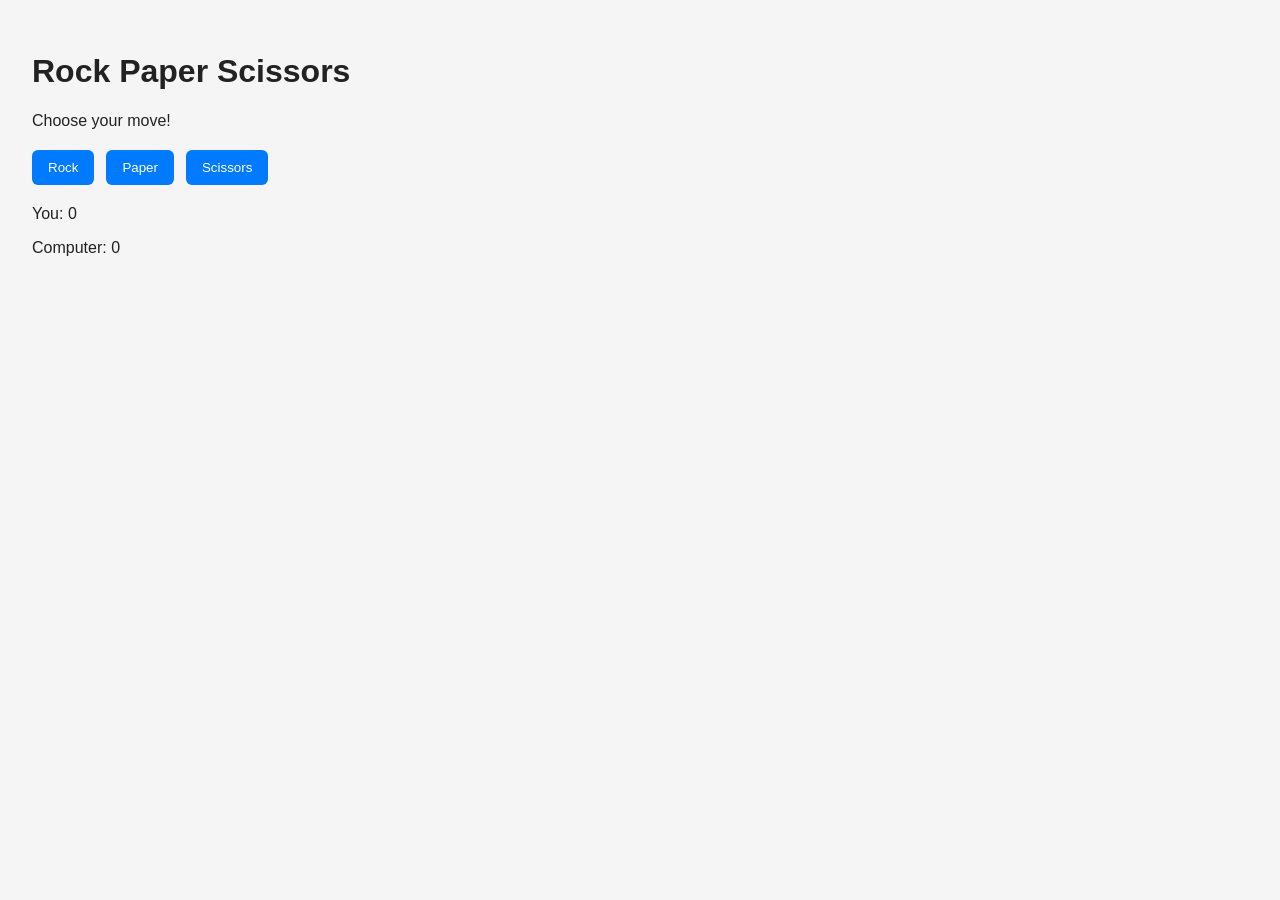
<file: RockPaperScissors_Buggy/index.html>
<!doctype html>
<html>
  <head>
    <meta charset="UTF-8" />
    <title>Rock Paper Scissors</title>
    <link rel="stylesheet" href="style.css" />
  </head>
  <body>
    <h1>Rock Paper Scissors</h1>
    <p id="intro">Choose your move!</p>

    <div class="choices">
      <button class="choice-btn" data-choice="rock">Rock</button>
      <button class="choice-btn" data-choice="paper">Paper</button>
      <button class="choice-btn" data-choice="scissors">Scissors</button>
    </div>

    <div class="scoreboard">
      <p>You: <span id="player-score">0</span></p>
      <p>Computer: <span id="computer-score">0</span></p>
    </div>

    <div id="result-box">
      <p id="result-message"></p>
    </div>

    <script src="game.js"></script>
  </body>
</html>
</file>
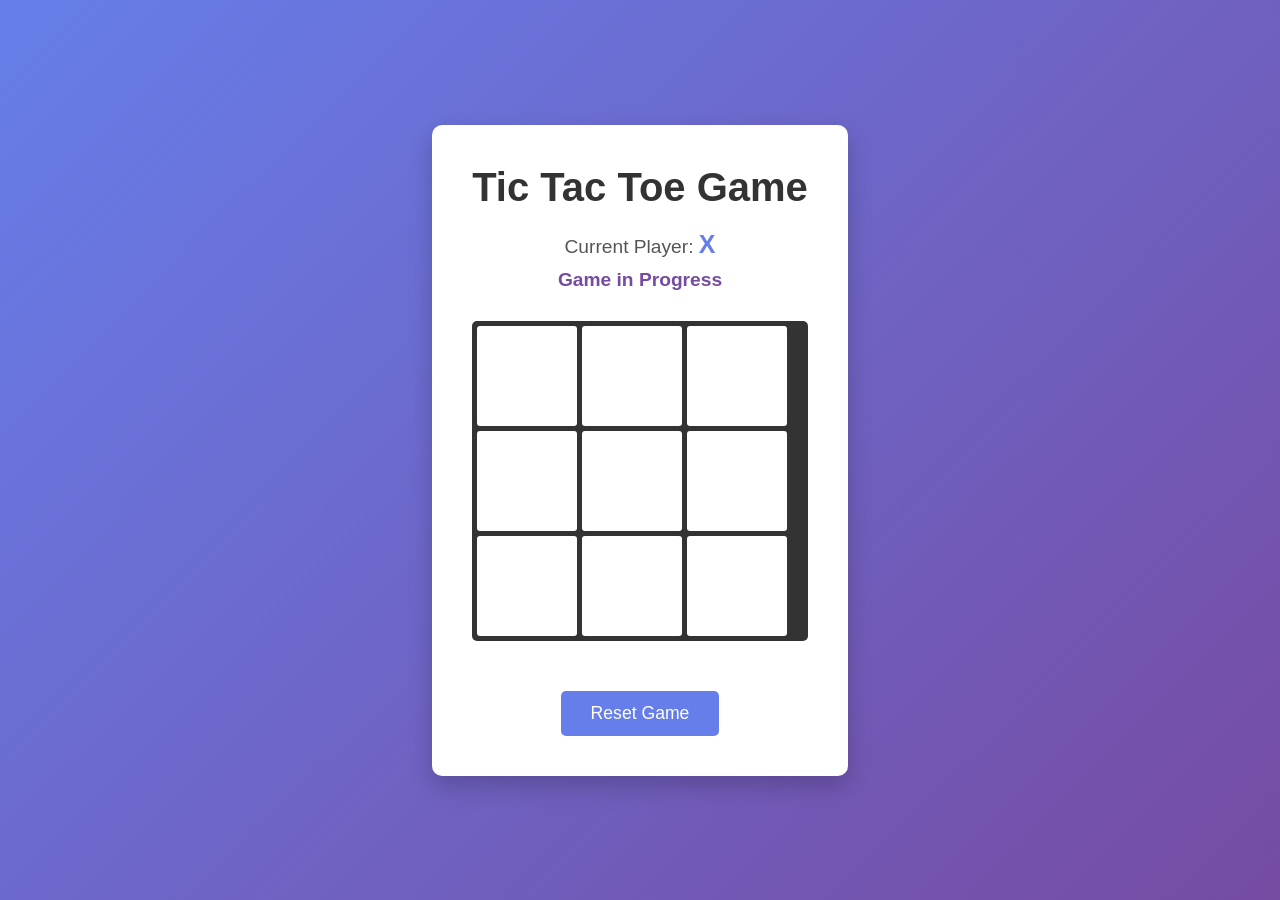
<file: TicTacToe_Buggy/index.html>
<!doctype html>
<html lang="en">
  <head>
    <meta charset="UTF-8" />
    <meta name="viewport" content="width=device-width, initial-scale=1.0" />
    <title>Tic Tac Toe - Code Review</title>
    <link rel="stylesheet" href="style.css" />
  </head>
  <body>
    <div class="container">
      <h1>Tic Tac Toe Game</h1>
      <div class="game-info">
        <p>Current Player: <span id="currentPlayer">X</span></p>
        <p id="status">Game in Progress</p>
      </div>
      <div class="game-board" id="gameBoard">
        <div class="cell" data-index="0"></div>
        <div class="cell" data-index="1"></div>
        <div class="cell" data-index="2"></div>
        <div class="cell" data-index="3"></div>
        <div class="cell" data-index="4"></div>
        <div class="cell" data-index="5"></div>
        <div class="cell" data-index="6"></div>
        <div class="cell" data-index="7"></div>
        <div class="cell" data-index="8"></div>
      </div>
      <button id="resetBtn" class="reset-btn">Reset Game</button>
    </div>

    <script src="game.js"></script>
  </body>
</html>
</file>
<file: RockPaperScissors_Buggy/style.css>
body {
  font-family: Arial, sans-serif;
  background-color: #f5f5f5;
  color: #222;
  padding: 24px;
}

.choices {
  display: flex;
  gap: 12px;
  margin: 20px 0;
}

.choice-btn {
  padding: 10px 16px;
  border: none;
  border-radius: 6px;
  background: #007bff;
  color: white;
  cursor: pointer;
}

.choice-btn:hover {
  background: #0056b3;
}

.scoreboard {
  margin-top: 16px;
}

#result-box {
  margin-top: 20px;
  font-weight: bold;
}
</file>
<file: TicTacToe_Buggy/style.css>
* {
  margin: 0;
  padding: 0;
  box-sizing: border-box;
}

body {
  font-family: "Arial", sans-serif;
  background: linear-gradient(135deg, #667eea 0%, #764ba2 100%);
  min-height: 100vh;
  display: flex;
  justify-content: center;
  align-items: center;
}

.container {
  background: white;
  padding: 40px;
  border-radius: 10px;
  box-shadow: 0 10px 25px rgba(0, 0, 0, 0.2);
  text-align: center;
}

h1 {
  color: #333;
  margin-bottom: 20px;
  font-size: 2.5em;
}

.game-info {
  margin: 20px 0;
  font-size: 1.2em;
}

.game-info p {
  margin: 10px 0;
  color: #555;
}

#currentPlayer {
  font-weight: bold;
  color: #667eea;
  font-size: 1.3em;
}

#status {
  color: #764ba2;
  font-weight: bold;
}

.game-board {
  display: grid;
  grid-template-columns: repeat(3, 100px);
  grid-gap: 5px;
  margin: 30px auto;
  background-color: #333;
  padding: 5px;
  border-radius: 5px;
}

.cell {
  width: 100px;
  height: 100px;
  background-color: #fff;
  display: flex;
  justify-content: center;
  align-items: center;
  font-size: 2.5em;
  font-weight: bold;
  cursor: pointer;
  border-radius: 3px;
  transition: all 0.3s ease;
  color: #667eea;
}

.cell:hover {
  background-color: #f0f0f0;
  transform: scale(1.05);
}

.cell.x {
  color: #667eea;
}

.cell.o {
  color: #764ba2;
}

.cell.disabled {
  cursor: not-allowed;
}

.reset-btn {
  background-color: #667eea;
  color: white;
  padding: 12px 30px;
  font-size: 1.1em;
  border: none;
  border-radius: 5px;
  cursor: pointer;
  margin-top: 20px;
  transition: background-color 0.3s ease;
}

.reset-btn:hover {
  background-color: #764ba2;
}

.reset-btn:active {
  transform: scale(0.98);
}
</file>
